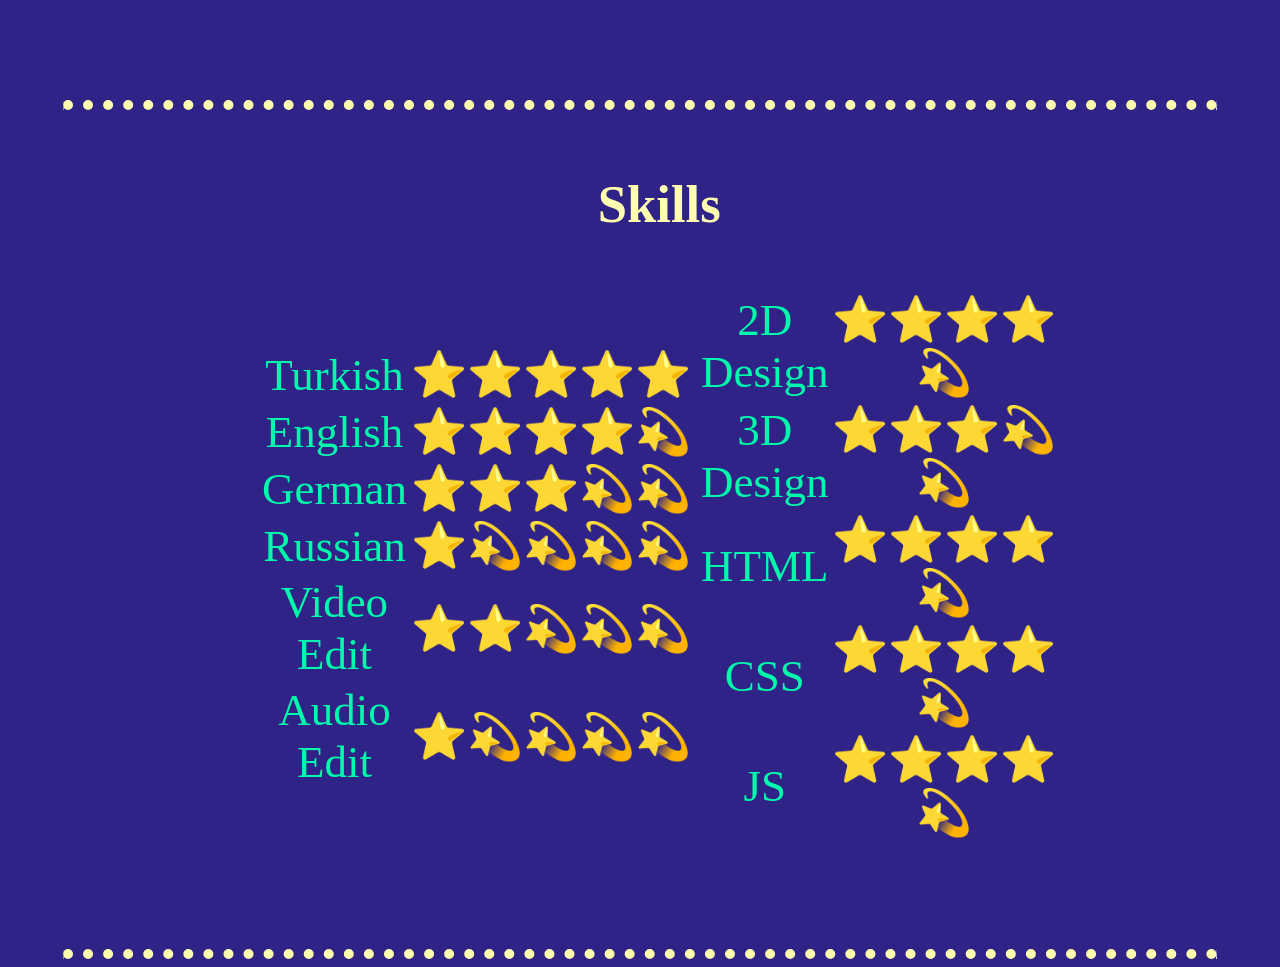
<file: index.html>
<!DOCTYPE html>
<html lang="en">

<head>
  <meta charset="UTF-8">
  <meta name="viewport" content="width=device-width, initial-scale=1.0">
  <meta http-equiv="X-UA-Compatible" content="ie=edge">
  <title>⭐ Skills ⭐</title>
  <link rel="stylesheet" href="main.css">
</head>

<body>
  <!-- <table border="1px">
    <thead>
      <th colspan="4"><h3>Skills</h3></th>
    </thead>
    <tbody>
      <tr>
        <td>English</td>
        <td>⭐⭐⭐⭐💫</td>
      </tr>
        <tr>
          <td>German</td>
          <td>⭐⭐⭐💫💫</td>
        </tr>
          <tr>
            <td>Turkish</td>
            <td>⭐⭐⭐⭐⭐</td>
          </tr>

    </tbody>
  </table> -->
<hr>
<div class="container">
  <table>
    <thead>
      <th colspan="2">
        <h3>Skills</h3>
      </th>
    </thead>
    <td>
      <table>
        <tbody>          <tr>
                    <td>Turkish</td>
                    <td>⭐⭐⭐⭐⭐</td>
                  </tr>
          <tr>
            <td>English</td>
            <td>⭐⭐⭐⭐💫</td>
          </tr>
          <tr>
            <td>German</td>
            <td>⭐⭐⭐💫💫</td>
          </tr>

          <tr>
            <td>Russian</td>
            <td>⭐💫💫💫💫</td>
          </tr>
          <tr>
            <td>Video Edit</td>
            <td>⭐⭐💫💫💫</td>
          </tr>
          <tr>
            <td>Audio Edit</td>
            <td>⭐💫💫💫💫</td>
          </tr>
        </tbody>
      </table>
    </td>
    <td>
      <table>
        <tbody>
          <tr>
            <td>2D Design</td>
            <td>⭐⭐⭐⭐💫</td>
          </tr>
          <tr>
            <td>3D Design</td>
            <td>⭐⭐⭐💫💫</td>
          </tr>
          <tr>
            <td>HTML</td>
            <td>⭐⭐⭐⭐💫</td>
          </tr>
          <tr>
            <td>CSS</td>
            <td>⭐⭐⭐⭐💫</td>
          </tr>
          <tr>
            <td>JS</td>
            <td>⭐⭐⭐⭐💫</td>
          </tr>    <tr>
                <td> </td>
                <td> </td>
              </tr>
        </tbody>
      </table>
    </td>
  </table>
</div>
<hr>
</body>

</html>
</file>
<file: main.css>
body{
  font-stretch: expanded;
  width: 100%;
  min-height: 400px;
  border:0px;
  margin: 0px;
  padding: 0px
}
body{
  background: #302387;
  color: #00FAAC;

}
table{
  font-size:45px;
  text-align: center;
}
.container{
  width: 60%;
  margin: 0px auto;
}
thead{
  color: #FFFDAF;
}
hr{
  width: 90%;
  border-top: dotted 10px;
  border-bottom: none;
  margin-top: 100px;
  color: #FFFDAF;
}
#hrtop{
}
</file>
